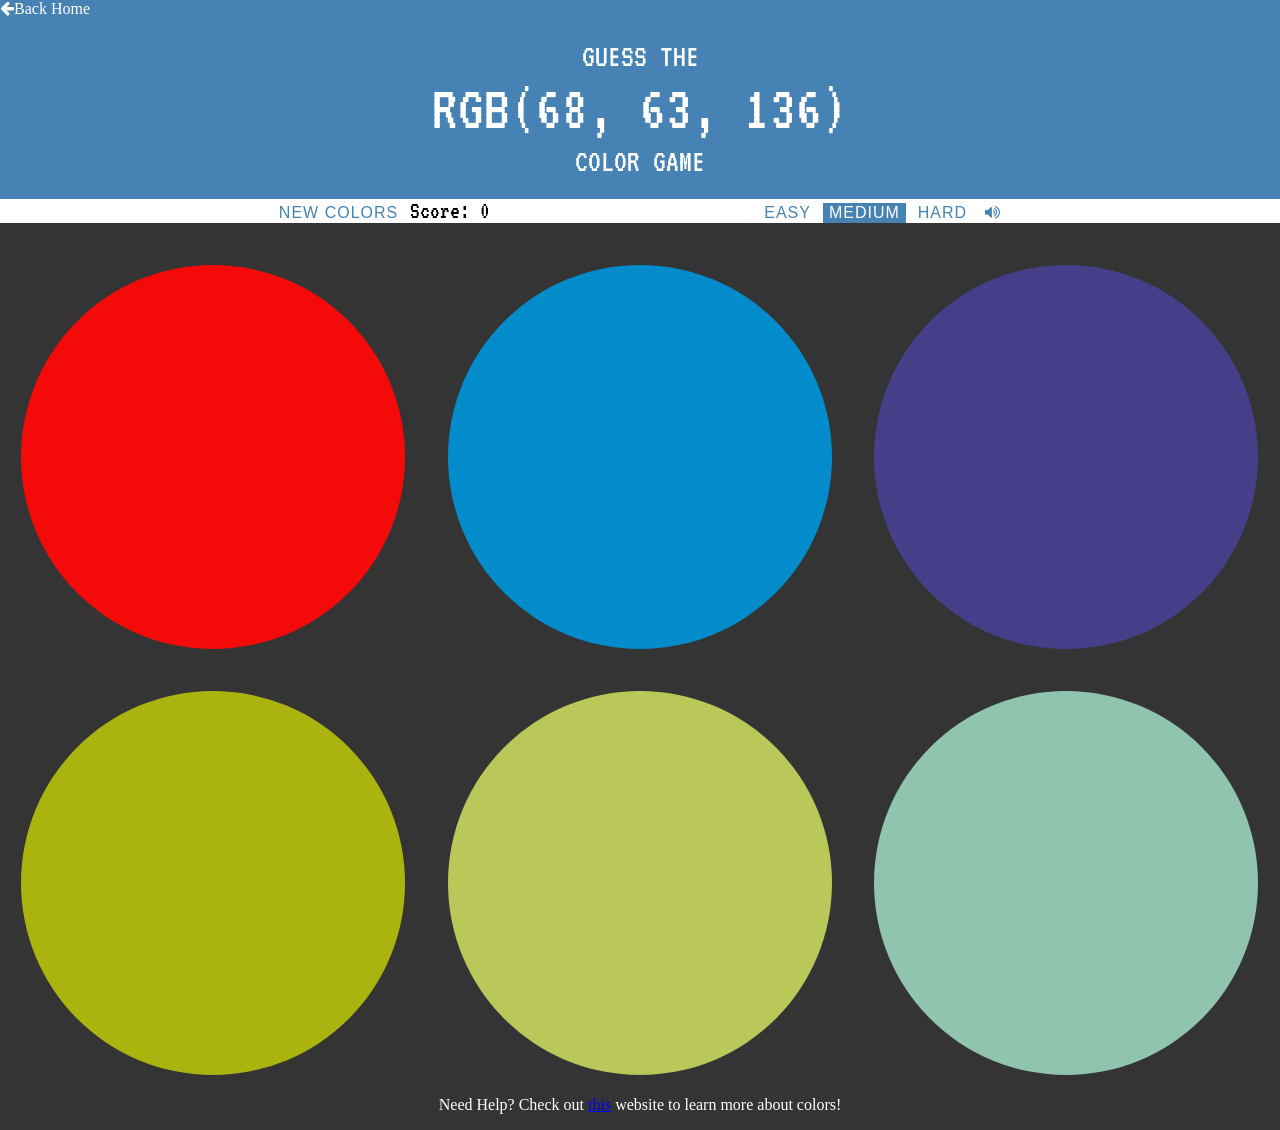
<file: index.html>
<!DOCTYPE html>
<html>
  <head>
    <meta charset="utf-8">
    <meta name"viewport" content="width=device-width, initial-scale=1">
    <title>Color Guessing Game</title>
    <link rel="stylesheet" href="ColorGame.css">
    <link href="https://maxcdn.bootstrapcdn.com/font-awesome/4.7.0/css/font-awesome.min.css" rel="stylesheet" integrity="sha384-wvfXpqpZZVQGK6TAh5PVlGOfQNHSoD2xbE+QkPxCAFlNEevoEH3Sl0sibVcOQVnN" crossorigin="anonymous">
  </head>
  <body>
  <div class="backBtn"><a href="http://patrickk.me" ><i class="fa fa-arrow-left">Back Home</i></a></div>
  <h1>Guess the
    <br>
    <span id="colorDisplay">RGB</span>
    <br>
    Color Game</h1>
    <div id="stripe">
      <button id="reset">New Colors</button>
      <span class="gameScore">Score: <span id="score">0</span></span>
      <span id="message"></span>
      <button class="mode">Easy</button>
      <button class="mode selected">Medium</button>
      <button class="mode">Hard</button>
      <button class="sound"><i class="fa fa-volume-up" aria-hidden="true"></i></button>

    </div>
    <div id="container">
      <div class="square"></div>
      <div class="square"></div>
      <div class="square"></div>
      <div class="square"></div>
      <div class="square"></div>
      <div class="square"></div>
      <div class="square"></div>
      <div class="square"></div>
      <div class="square"></div>
    </div>
    <audio id="wrongAudio" src="./sounds/boing.wav"></audio>
    <audio id="correctAudio" src="./sounds/applause.wav"></audio>
  <footer>
    <p>Need Help? Check out <a href="http://htmlcolorcodes.com/" target="_blank" style="color: blue">this</a> website to learn more about colors!</p>
  </footer>
    <script type="text/javascript" src="colorGame.js">
      </script>
  </body>
</html>
</file>
<file: ColorGame.css>
@import url('https://fonts.googleapis.com/css?family=VT323');

body {
  background-color: #343434;
  margin: 0;
  font-family: 'VT323', monospace; /*"Montserrat", "Avenir";*/
}

h1 {
  color: white;
  line-height: 1.1;
  text-align: center;
  background: steelblue;
  margin: 0;
  font-weight: normal;
  text-transform: uppercase;
  padding: 20px 0;
}
i {
  cursor: pointer;
}
footer {
  font-family: "Montserrat", "Avenir";
  text-align: center;
  color: white;
}

.backBtn, .backBtn > a {
  color: white;
  line-height: 1.1;
  text-align: left;
  background: steelblue;
  margin: 0;
  font-weight: normal;
  transition: all 0.5s;
}

.backBtn > a:hover {
  color: black;
}

.wrong-score {
  color: red;
  transition:color 1.2s ease;
}

.right-score {
  color: green;
  transition:color 1.2s ease;
}

a:visited{
  color: none;
}

#colorDisplay {
  font-size: 200%;
}

.square {
  width: 30%;
  background: purple;
  padding-bottom: 30%;
  float: left;
  margin: 1.66%;
  border-radius: 50%;
  transition: background 0.8s;
  -webkit-transition: background 0.8s;
  -moz-transition: background 0.8s;
  font-size: 1em;
  text-align: center;
  vertical-align: middle;
  /*line-height: 100px;*/
}

.squareVal {
  font-size: 20px;
  margin: 0 auto;
}

.sound:hover {
  color: black;
  background: white;
}

#container {
  max-width: 100%;
  margin: 20px auto;
}

#message {
  display: inline-block;
  width: 20%;
  font-size: 1.5em;
}

.gameScore {
  display: inline-block;
  font-size: 1.5em;
}

#stripe {
  background: white;
  height: 100%;
  text-align: center;
}

.selected {
  color: white;
  background: steelblue;
}

button {
  border: none;
  background: none;
  text-transform: uppercase;
  height: 100%;
  font-weight: 500;
  color: steelblue;
  letter-spacing: 1px;
  font-size: inherit;
  transition: all 0.5s;
  -webkit-transition: all 0.5s;
  -moz-transition: all 0.5s;
  outline: none;
  cursor: pointer;
}

button:hover {
  color: white;
  background: steelblue;
}
</file>
